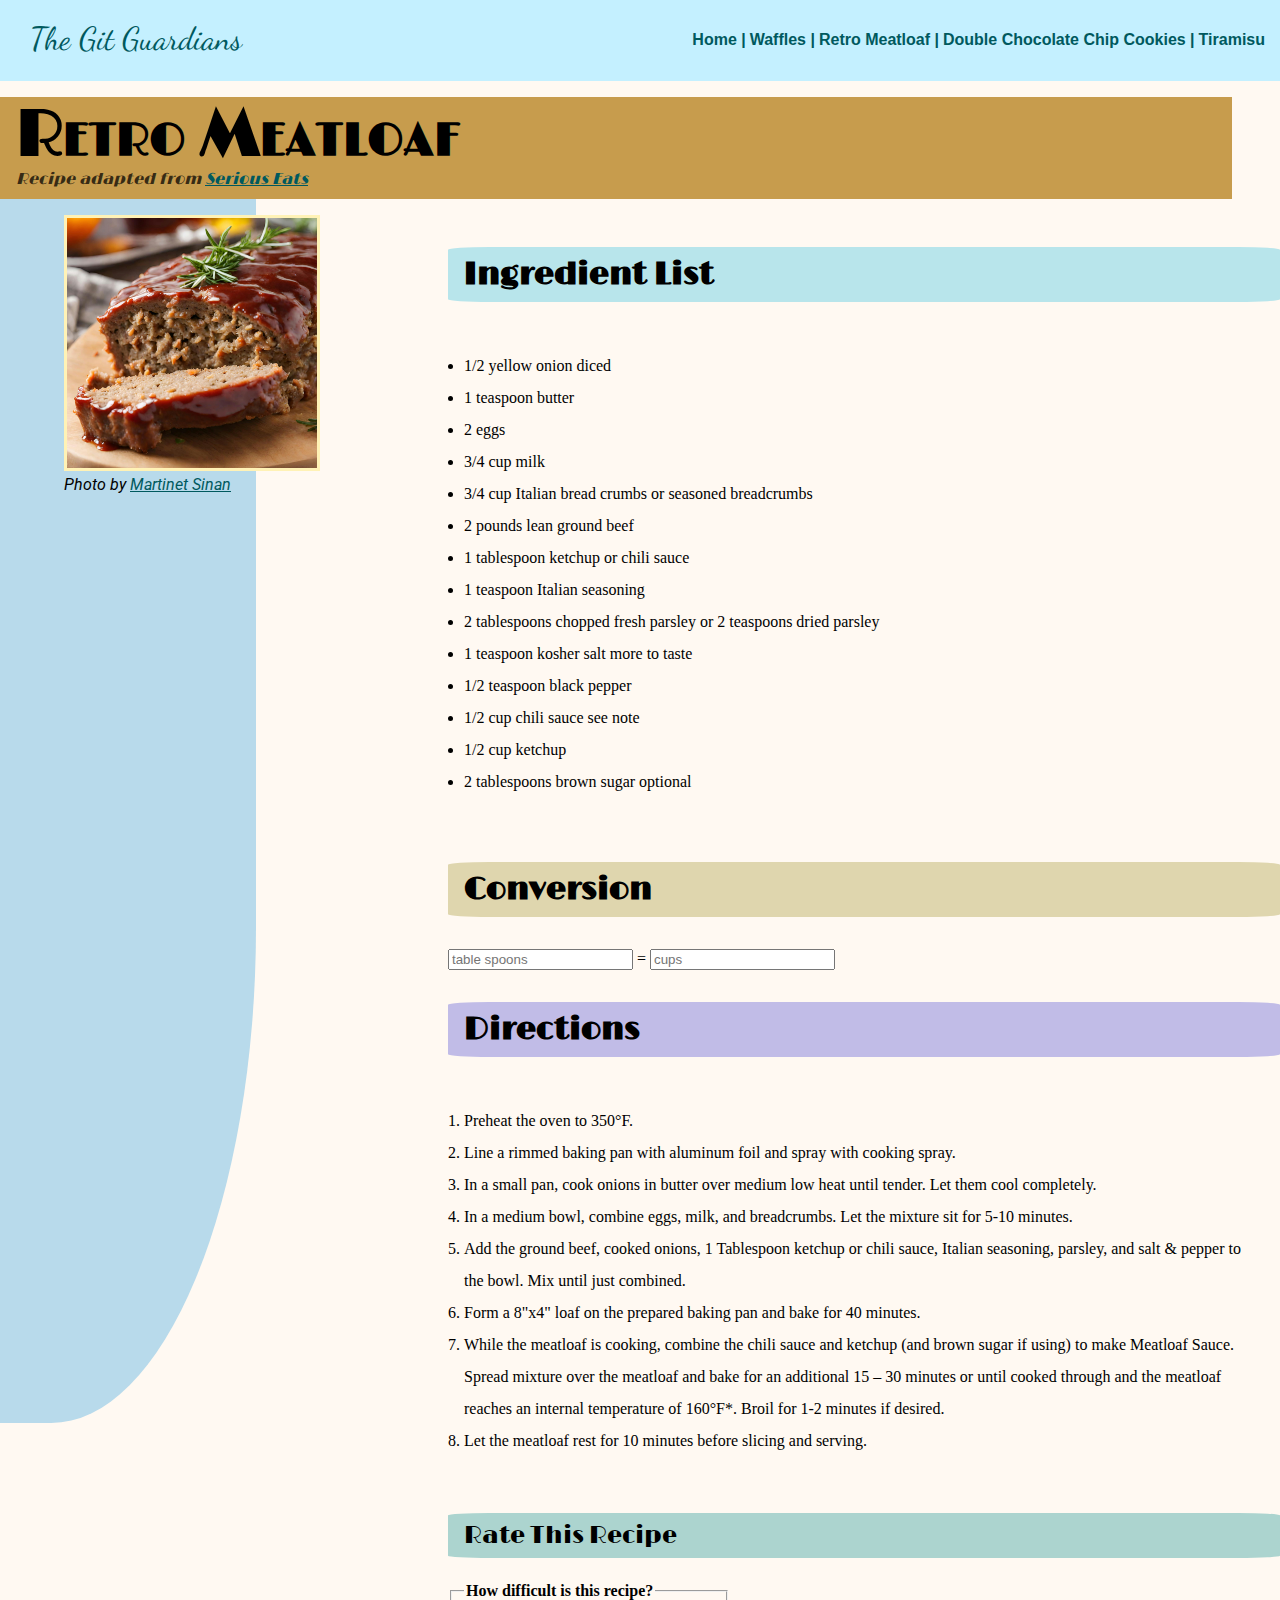
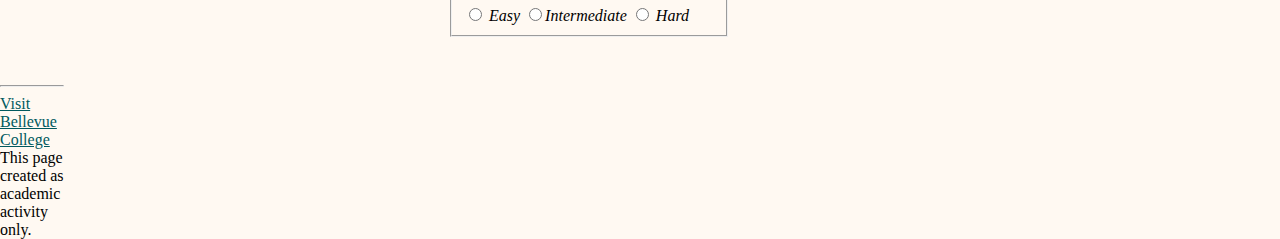
<file: html/colin-meatloaf.html>
<!DOCTYPE html>
<html lang="en">

<head>
    <meta charset="UTF-8">
    <meta name="viewport" content="width=device-width, initial-scale=1.0">
    <meta name="author" content="Colin Moen">

    <link rel="preconnect" href="https://fonts.googleapis.com">
    <link rel="preconnect" href="https://fonts.gstatic.com" crossorigin>
    <link
        href="https://fonts.googleapis.com/css2?family=Caprasimo&family=Chicle&family=EB+Garamond:ital,wght@0,400..800;1,400..800&family=Fascinate&family=Freehand&family=Goblin+One&family=Grand+Hotel&family=Limelight&family=Roboto:ital,wght@0,100..900;1,100..900&family=Spicy+Rice&family=Sulphur+Point:wght@300;400;700&family=Trade+Winds&family=Ultra&family=Wendy+One&family=Yellowtail&display=swap"
        rel="stylesheet">
    <link href="https://fonts.googleapis.com/css2?family=Dancing+Script:wght@400..700&display=swap" rel="stylesheet">
    <link rel="stylesheet" href="../css/style-colin.css">
    <title>Retro Meatloaf</title>

</head>

<body>
    <header class="sticky-header">
        <span class="group-title">The Git Guardians</span>
        <h4>
            <a href="../index.html">Home |</a>
            <a href="../html/mason-waffles.html">Waffles |</a>
            <a href="../html/colin-meatloaf.html">Retro Meatloaf |</a>
            <a href="../html/dixon-cookies.html">Double Chocolate Chip Cookies |</a>
            <a href="../html/hayley-tiramisu.html">Tiramisu</a>
        </h4>
    </header>

    <!-- <div class="header">
        <h1>Colin's Cookbook</h1>
    </div> -->

    <div class="recipe-title-box">
        <h2 class="recipe-title-1">Retro Meatloaf</h2>
        <p class="recipe-title-2">
            <cite>Recipe adapted from <a
                    href="https://www.seriouseats.com/the-food-lab-all-american-meatloaf-excerpt-recipe">Serious
                    Eats</a></cite>
        </p>
    </div>
    <div class="color-grid">
        <div class="grid-color-1"></div>
        <div></div>
        <div></div>
        <div class="grid-color-2"></div>
        <div></div>
        <div></div>
    </div>
    <div class="image-grid">
        <div></div>
        <figure>
            <img class="photo" src="../images/meatloaf-colin.png" alt="Close-up photo of a loaf of meat">
            <figcaption>
                Photo by <a
                    href="https://unsplash.com/@foodfusionfrenzy?utm_content=creditCopyText&utm_medium=referral&utm_source=unsplash">Martinet
                    Sinan</a>
            </figcaption>
        </figure>
        <div class="ingredients">
            <h3>Ingredient List</h3>
            <ul>
                <li> 1/2 yellow onion diced</li>
                <li> 1 teaspoon butter</li>
                <li> 2 eggs</li>
                <li> 3/4 cup milk</li>
                <li> 3/4 cup Italian bread crumbs or seasoned breadcrumbs</li>
                <li> 2 pounds lean ground beef</li>
                <li> 1 tablespoon ketchup or chili sauce</li>
                <li> 1 teaspoon Italian seasoning</li>
                <li> 2 tablespoons chopped fresh parsley or 2 teaspoons dried parsley</li>
                <li> 1 teaspoon kosher salt more to taste</li>
                <li> 1/2 teaspoon black pepper</li>
                <li> 1/2 cup chili sauce see note</li>
                <li> 1/2 cup ketchup</li>
                <li> 2 tablespoons brown sugar optional</li>
            </ul>
        </div>
        <div></div>
        <div></div>
        <div class="conversion">
            <h3>Conversion</h3>
            <input type="text" id="tblspn" name="tblspn" placeholder="table spoons">
            =
            <input type="text" id="cups" name="cups" placeholder="cups">
        </div>
        <div></div>
        <div></div>
        <div class="directions">
            <h3>Directions</h3>
            <ol style="line-height: 1.2">
                <li>Preheat the oven to 350°F.</li>
                <li> Line a rimmed baking pan with aluminum foil and spray with cooking spray.</li>
                <li> In a small pan, cook onions in butter over medium low heat until tender. Let them cool
                    completely.
                </li>
                <li> In a medium bowl, combine eggs, milk, and breadcrumbs. Let the mixture sit for 5-10 minutes.
                </li>
                <li> Add the ground beef, cooked onions, 1 Tablespoon ketchup or chili sauce, Italian seasoning,
                    parsley,
                    and
                    salt & pepper to the bowl. Mix until just combined.</li>
                <li> Form a 8"x4" loaf on the prepared baking pan and bake for 40 minutes.</li>
                <li> While the meatloaf is cooking, combine the chili sauce and ketchup (and brown sugar if using)
                    to
                    make
                    Meatloaf Sauce. Spread mixture over the meatloaf and bake for an additional 15 – 30 minutes or
                    until
                    cooked
                    through and the meatloaf reaches an internal temperature of 160°F*. Broil for 1-2 minutes if
                    desired.
                </li>
                <li> Let the meatloaf rest for 10 minutes before slicing and serving.</li>
            </ol>
        </div>
        <div></div>
        <div></div>
        <div>
            <h3 class="rate">Rate This Recipe</h3>
            <fieldset style="width: 250px;">
                <legend>How difficult is this recipe?</legend>
                <input type="radio" id="easy" name="easy"> Easy
                <input type="radio" id="med" name="med">Intermediate
                <input type="radio" id="hard" name="hard"> Hard
            </fieldset>
            <p>&nbsp;</p>
        </div>
        <footer>
            <hr>
            <div class="row">
                <div id="footer-column" class="col" style="width:100%">
                    <a href="https://www.bellevuecollege.edu/">Visit Bellevue College</a>
                    <span>This page created as academic activity only.</span>
                </div>
            </div>
        </footer>


        <!-- <h3>Equipment List</h3>
        <ul>
            <li>Oven</li>
            <li>Cutting board</li>
            <li>Knife</li>
            <li>Medium Bowl</li>
            <li>Small Pan</li>
        </ul> -->

    </div>





</body>

</html>
</file>
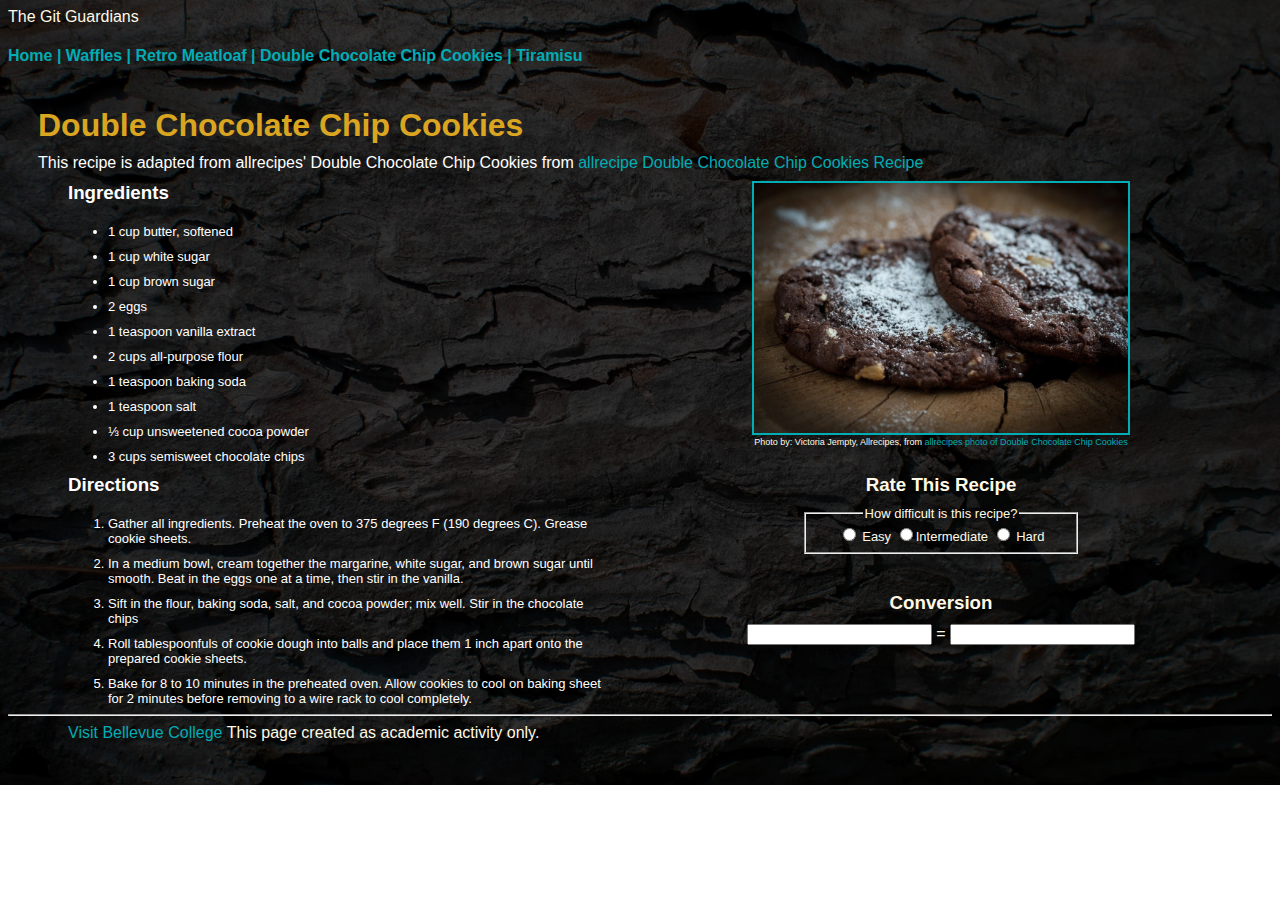
<file: html/dixon-cookies.html>
<!doctype html>
<html lang="en">

<head>

	<meta charset="utf-8">
	<meta name="author" content="Nikole Dixon">
	<meta name="viewport" content="width=device-width, initial-scale=1, shrink-to-fit=no">

	<title>Double Chocolate Chip Cookies</title>
	<link href="https://fonts.googleapis.com/css2?family=Montserrat&family=Roboto&display=swap" rel="stylesheet">
	<link href="https://fonts.googleapis.com/css2?family=Dancing+Script:wght@400..700&display=swap" rel="stylesheet">
	<link rel="stylesheet" href="../css/style-nikole.css">

	<style>
		body {
			background-image: url("../images/cookies-background.jpg");
		}
	</style>

</head>

<body>
	<header class="sticky-header">
		<span class="group-title">The Git Guardians</span>
		<h4>
			<a href="../index.html">Home |</a>
			<a href="../html/mason-waffles.html">Waffles |</a>
			<a href="../html/colin-meatloaf.html">Retro Meatloaf |</a>
			<a href="../html/dixon-cookies.html">Double Chocolate Chip Cookies |</a>
			<a href="../html/hayley-tiramisu.html">Tiramisu</a>
		</h4>
	</header>

	<div>
		<h1>Double Chocolate Chip Cookies</h1>
		<p>This recipe is adapted from allrecipes' Double Chocolate Chip Cookies from
			<a href="https://www.allrecipes.com/recipe/26237/double-chocolate-chip-cookies/">allrecipe Double Chocolate
				Chip Cookies Recipe</a>
		</p>
	</div>

	<div class="wrapper">

		<div class="ingredients">
			<h3>Ingredients</h3>
			<ul>
				<li>1 cup butter, softened</li>
				<li>1 cup white sugar</li>
				<li>1 cup brown sugar</li>
				<li>2 eggs </li>
				<li>1 teaspoon vanilla extract</li>
				<li>2 cups all-purpose flour</li>
				<li>1 teaspoon baking soda</li>
				<li>1 teaspoon salt</li>
				<li>⅓ cup unsweetened cocoa powder</li>
				<li>3 cups semisweet chocolate chips</li>
			</ul>
		</div>

		<div class="figure">
			<figure>
				<img src="../images/double-chocolate-chip-cookies.jpg" alt="Double Chocolate Chip Cookies" height="250">
				<figcaption>Photo by: Victoria Jempty, Allrecipes, from
					<a href="https://www.allrecipes.com/recipe/26237/double-chocolate-chip-cookies/">allrecipes photo of
						Double Chocolate Chip Cookies</a>
				</figcaption>
			</figure>
		</div>

	</div>


	<!--<h3>Equipment</h3>
			  <ul>
				<li>Medium bowl</li>
				<li>Cookie sheets</li>
				<li>Wisk</li>
				<li>Sifter</li>
				<li>Measuring tools</li>
				<li>Mixing Spoon</li>
			  </ul>-->


	<div class="wrapper">

		<div class="directions">
			<h3>Directions</h3>
			<ol>
				<li>Gather all ingredients. Preheat the oven to 375 degrees F (190 degrees C). Grease cookie sheets.
				</li>
				<li>In a medium bowl, cream together the margarine, white sugar, and brown sugar until smooth. Beat in
					the eggs one at a time, then stir in the vanilla.</li>
				<li>Sift in the flour, baking soda, salt, and cocoa powder; mix well. Stir in the chocolate chips</li>
				<li>Roll tablespoonfuls of cookie dough into balls and place them 1 inch apart onto the prepared cookie
					sheets.</li>
				<li>Bake for 8 to 10 minutes in the preheated oven. Allow cookies to cool on baking sheet for 2 minutes
					before removing to a wire rack to cool completely.</li>
			</ol>
		</div>

		<div class="rate">
			<h3 class="rate">Rate This Recipe</h3>
			<fieldset style="width: 250px;">
				<legend>How difficult is this recipe?</legend>
				<input type="radio" id="easy" name="easy"> Easy
				<input type="radio" id="med" name="med">Intermediate
				<input type="radio" id="hard" name="hard"> Hard
			</fieldset>
			<p>&nbsp;</p>

			<h3 class="rate">Conversion</h3>
			<input type="text" id="tblspn" name="tblspn">
			=
			<input type="text" id="cups" name="cups">
		</div>

	</div>
	<footer>
		<hr>
		<div class="row">
			<div id="footer-column" class="col" style="width:100%">
				<a href="https://www.bellevuecollege.edu/">Visit Bellevue College</a>
				<span>This page created as academic activity only.</span>
			</div>
		</div>
	</footer>

</body>

</html>
</file>
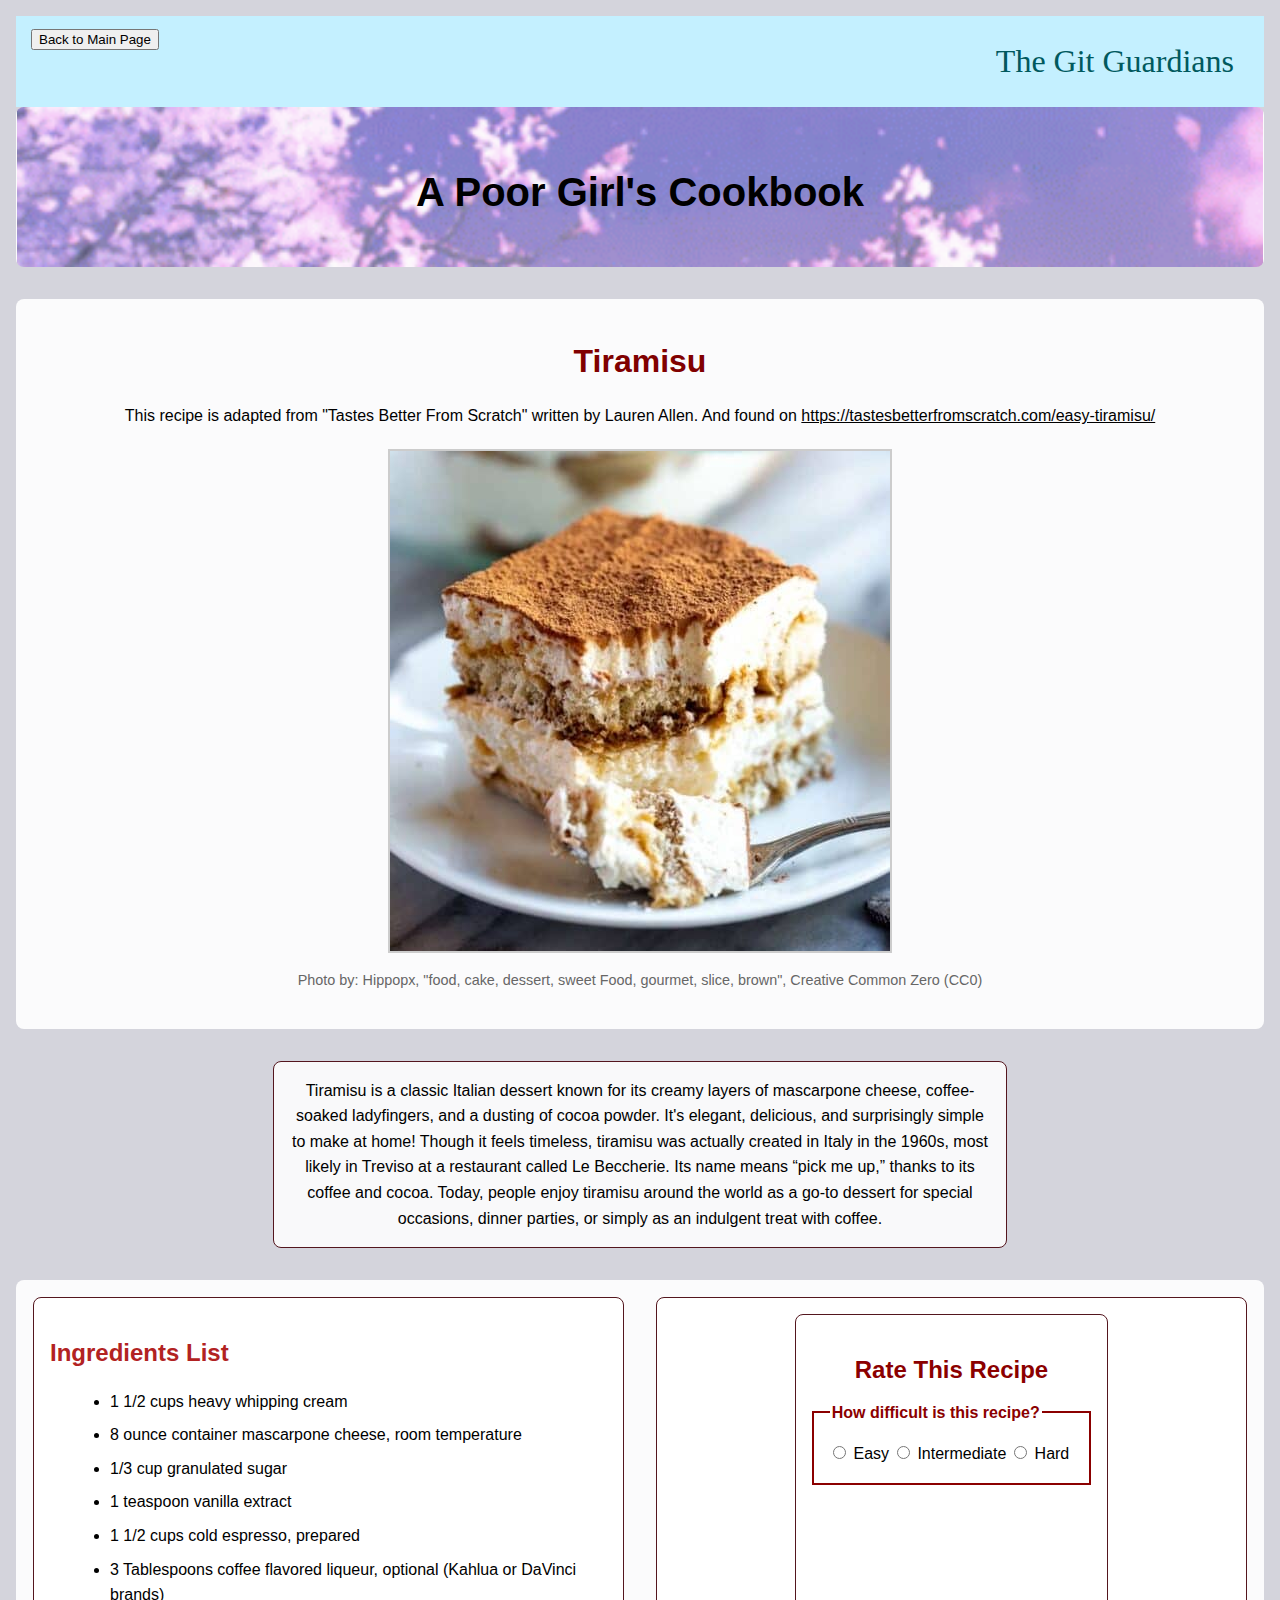
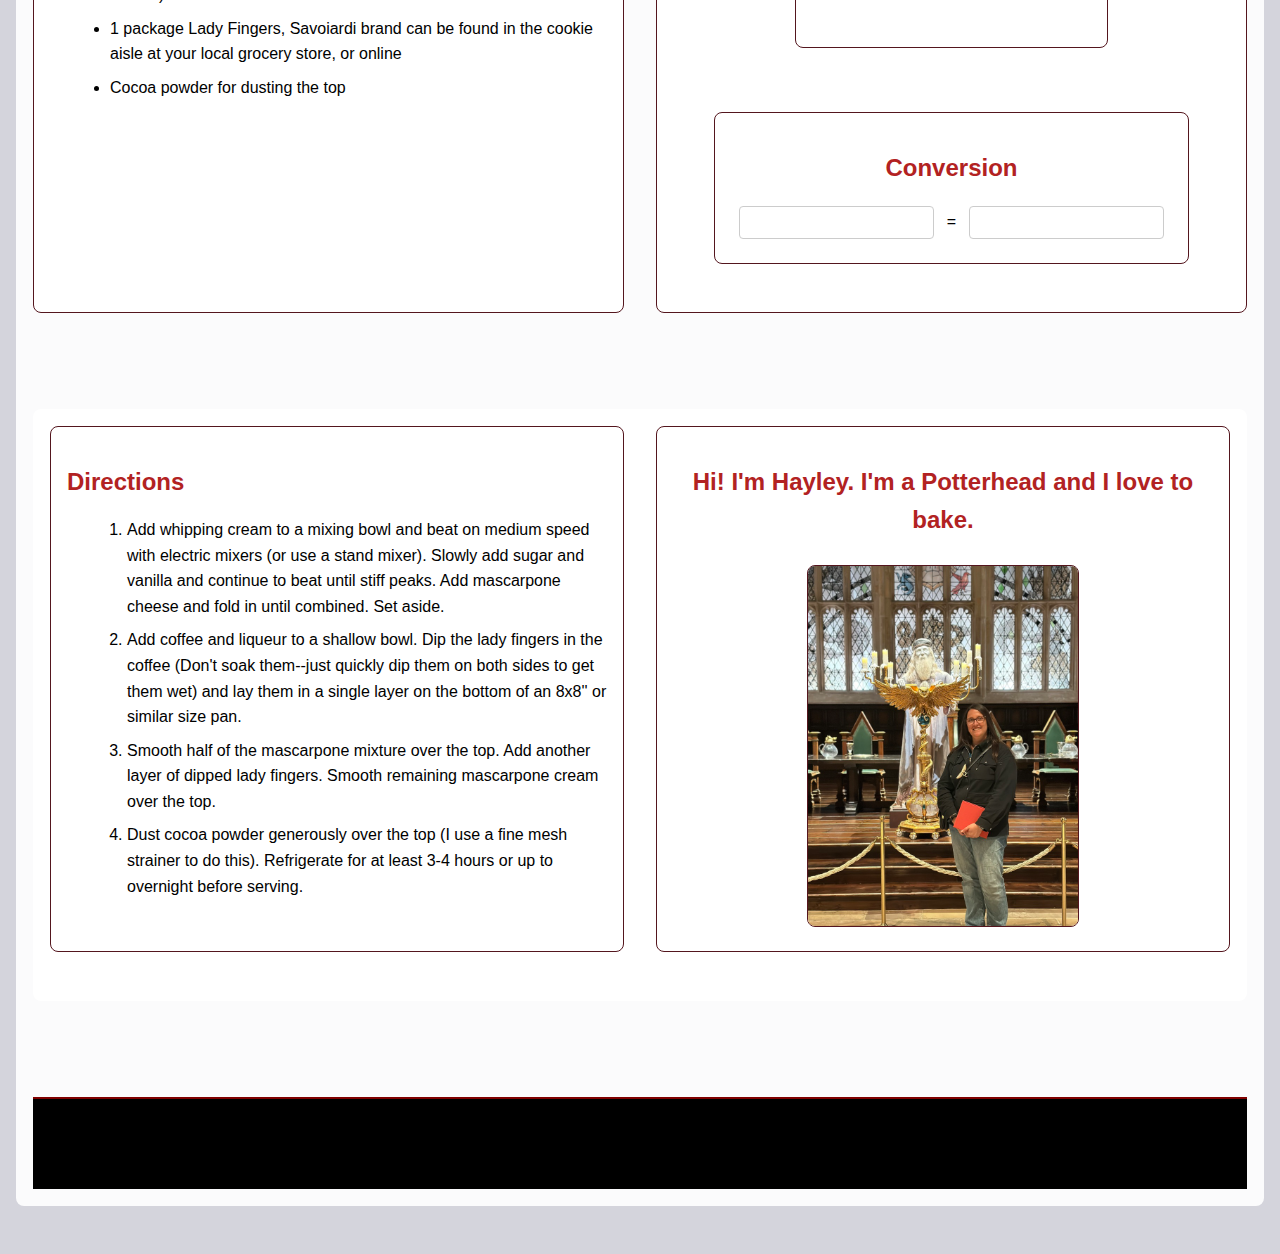
<file: html/hayley-tiramisu.html>
<!DOCTYPE html>
<html lang="en">

<head>
  <meta charset="utf-8">
  <meta name="author" content="Hayley Tymony">
  <link href="../css/style-hayley.css" rel="stylesheet" type="text/css" />
  <title>A Poor Girl's Cookbook</title>
  <header class="sticky-header">
  <a href="../index.html">
    <button type="button">Back to Main Page</button>
  </a>
  <span class="group-title">The Git Guardians</span>
</header>

  <style>
    body {
      background-image: url("../images/newmainbackground.jpg");
      background-repeat: no-repeat;
      background-size: cover;
      background-position: center;
      color: black;
      font-family: Arial, sans-serif;
    }

    p,
    li,
    a {
      color: black;
    }

    a {
      text-decoration: underline;
    }

    .Tiramisu {
      width: 250px;
      height: auto;
    }

    figure {
      margin: 20px 0;
    }

    h1,
    h2,
    h3 {
      margin-top: 20px;
      margin-bottom: 10px;
    }

    ol,
    ul {
      margin-left: 20px;
    }

    .rate {
      color: darkred;
      font-weight: bold;
    }

    .rating-section fieldset {
      border: 2px solid darkred;
    }

    .header-banner {
      background-image: url("../images/cherrybanner.gif");
      background-repeat: no-repeat;
      background-size: cover;
      background-position: center;
      padding: 2rem;
      text-align: center;
      color: white;
    }
  </style>
</head>

<body>

  <div class="header-banner">
    <h1>A Poor Girl's Cookbook</h1>
  </div>

  <div>
    <h2>Tiramisu</h2>
    <p>
      This recipe is adapted from "Tastes Better From Scratch" written by Lauren Allen.
      And found on <a
        href="https://tastesbetterfromscratch.com/easy-tiramisu/">https://tastesbetterfromscratch.com/easy-tiramisu/</a>
    </p>
    <figure>
      <img src="../images/Tiramisu.jpg" alt="dessert" class="tiramisu">
      <figcaption>Photo by: Hippopx, "food, cake, dessert, sweet Food, gourmet, slice, brown", Creative Common Zero
        (CC0)</figcaption>
    </figure>
  </div>

  <p class="intro">
    Tiramisu is a classic Italian dessert known for its creamy layers of mascarpone cheese, coffee-soaked ladyfingers,
    and a dusting of cocoa powder. It's elegant, delicious, and surprisingly simple to make at home! Though it feels
    timeless, tiramisu was actually created in Italy in the 1960s, most likely in Treviso at a restaurant called Le
    Beccherie. Its name means “pick me up,” thanks to its coffee and cocoa. Today, people enjoy tiramisu around the
    world as a go-to dessert for special occasions, dinner parties, or simply as an indulgent treat with coffee.
  </p>

  <!-- Flexbox start -->
  <div class="ingredients-and-rating">
    <div class="ingredients-section">
      <h3>Ingredients List</h3>
      <ul>
        <li>1 1/2 cups heavy whipping cream</li>
        <li>8 ounce container mascarpone cheese, room temperature</li>
        <li>1/3 cup granulated sugar</li>
        <li>1 teaspoon vanilla extract</li>
        <li>1 1/2 cups cold espresso, prepared</li>
        <li>3 Tablespoons coffee flavored liqueur, optional (Kahlua or DaVinci brands)</li>
        <li>1 package Lady Fingers, Savoiardi brand can be found in the cookie aisle at your local grocery store, or
          online</li>
        <li>Cocoa powder for dusting the top</li>
      </ul>
    </div>

    <div class="right-column">
      <div class="rating-section">
        <h3 class="rate">Rate This Recipe</h3>
        <fieldset>
          <legend>How difficult is this recipe?</legend>
          <input type="radio" id="easy" name="easy"> Easy
          <input type="radio" id="med" name="easy"> Intermediate
          <input type="radio" id="hard" name="easy"> Hard
        </fieldset>
        <p>&nbsp;</p>
      </div>

      <div class="conversion-section">
        <h3>Conversion</h3>
        <input type="text" id="tblspn" name="tblspn"> =
        <input type="text" id="cups" name="cups">
      </div>
    </div>
    <!-- <h3>Equipment List</h3>
      <ul>
        <li>8x8 dish</li>
        <li>Hand mixer</li>
      </ul> -->
    <div class="directions-and-about">
      <div class="directions-box">
        <h3>Directions</h3>
        <ol>
          <li>Add whipping cream to a mixing bowl and beat on medium speed with electric mixers (or use a stand mixer).
            Slowly add sugar and vanilla and continue to beat until stiff peaks. Add mascarpone cheese and fold in until
            combined. Set aside.</li>
          <li>Add coffee and liqueur to a shallow bowl. Dip the lady fingers in the coffee (Don't soak them--just
            quickly dip them on both sides to get them wet) and lay them in a single layer on the bottom of an 8x8'' or
            similar size pan.</li>
          <li>Smooth half of the mascarpone mixture over the top. Add another layer of dipped lady fingers. Smooth
            remaining mascarpone cream over the top.</li>
          <li>Dust cocoa powder generously over the top (I use a fine mesh strainer to do this). Refrigerate for at
            least 3-4 hours or up to overnight before serving.</li>
        </ol>
      </div>

      <div class="about-box">
        <h3>Hi! I'm Hayley. I'm a Potterhead and I love to bake.</h3>
        <img src="../images/hayley.jpg" alt="hayley">
      </div>
    </div>
    
    <footer class="page-footer">
      <p>This page was created as an academic activity only.</p>
    </footer>
</body>

</html>
</file>
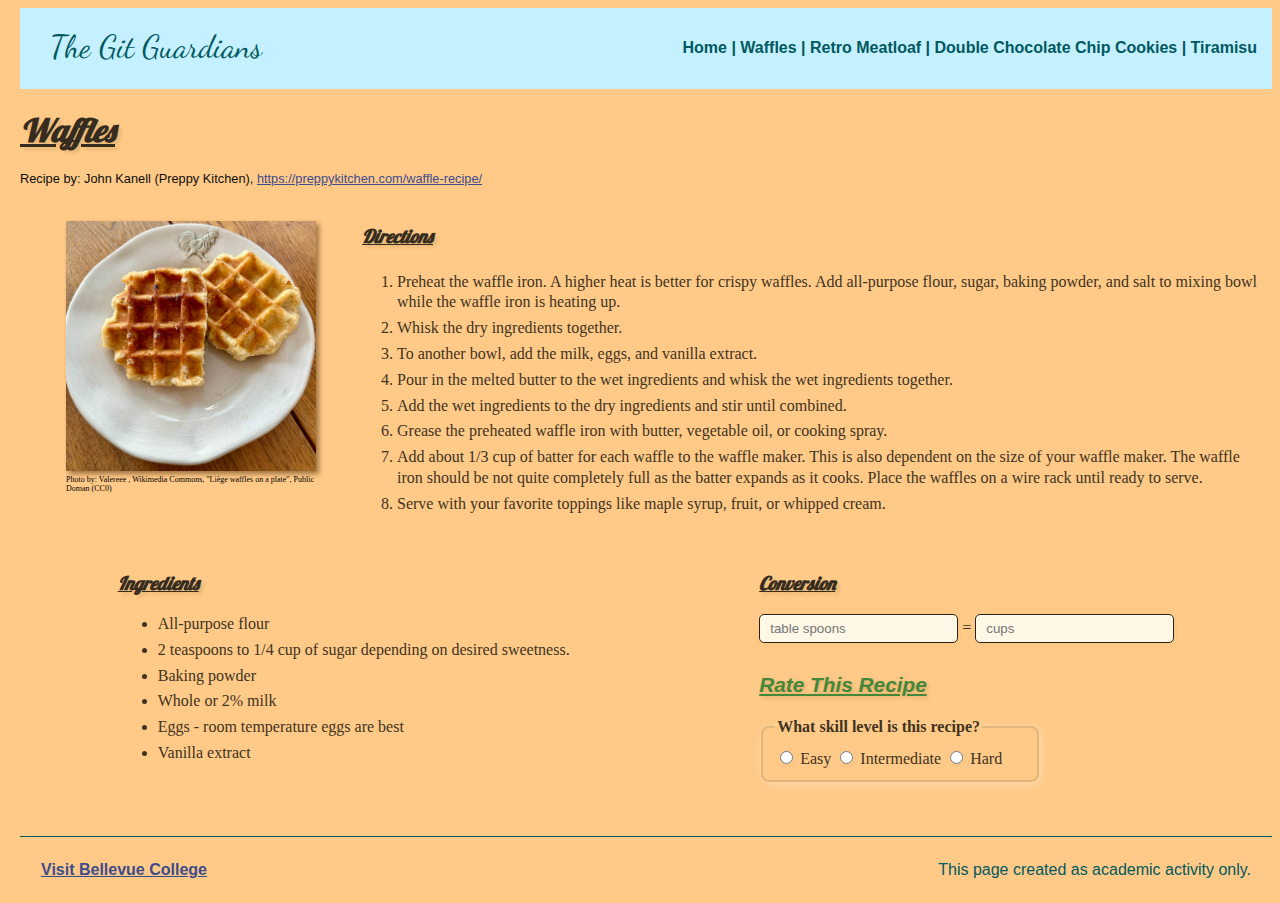
<file: html/mason-waffles.html>
<!DOCTYPE html>
<html lang="en">

<head>
    <meta charset="UTF-8">
    <meta name="author" content="Mason Wachter">
    <meta name="viewport" content="width=device-width, initial-scale=1.0">
    <link rel="stylesheet" href="../css/style-mason.css" type="text/css">
    <link rel="stylesheet" href="https://fonts.googleapis.com/css?family=Lobster&display=swap">
    <link href="https://fonts.googleapis.com/css2?family=Dancing+Script:wght@400..700&display=swap" rel="stylesheet">
    <title>Waffles</title>
</head>


<body>
	<header class="sticky-header">
		<span class="group-title">The Git Guardians</span>
		<h4>
			<a href="../index.html">Home |</a>
			<a href="../html/mason-waffles.html">Waffles |</a>
			<a href="../html/colin-meatloaf.html">Retro Meatloaf |</a>
			<a href="../html/dixon-cookies.html">Double Chocolate Chip Cookies |</a>
			<a href="../html/hayley-tiramisu.html">Tiramisu</a>
		</h4>
	</header>


    <h1>Waffles</h1>

    <p class="credit">
        Recipe by: John Kanell (Preppy Kitchen),
        <a href="https://preppykitchen.com/waffle-recipe/" target="_blank">https://preppykitchen.com/waffle-recipe/</a>
    </p>

    <div class="wrapper">

        <div class="box1">

            <figure>
                <img src="../images/waffleimage.jpg" alt="Waffle Image" height="250">
                <figcaption>
                    Photo by: Valereee , Wikimedia Commons, "Liège waffles on a plate", Public Doman (CC0)
                </figcaption>
            </figure>

        </div>

        <div class="box2">

            <h3>Directions</h3>

            <ol>
                <li>Preheat the waffle iron. A higher heat is better for crispy waffles. Add all-purpose flour, sugar,
                    baking powder, and salt to mixing bowl while the waffle iron is heating up.</li>
                <li>Whisk the dry ingredients together.</li>
                <li>To another bowl, add the milk, eggs, and vanilla extract.</li>
                <li>Pour in the melted butter to the wet ingredients and whisk the wet ingredients together.</li>
                <li>Add the wet ingredients to the dry ingredients and stir until combined.</li>
                <li>Grease the preheated waffle iron with butter, vegetable oil, or cooking spray.</li>
                <li>Add about 1/3 cup of batter for each waffle to the waffle maker. This is also dependent on the size
                    of your waffle maker. The waffle iron should be not quite completely full as the batter expands as
                    it cooks. Place the waffles on a wire rack until ready to serve.</li>
                <li>Serve with your favorite toppings like maple syrup, fruit, or whipped cream.</li>
            </ol>

        </div>
    </div>
    <div class="wrapper">

        <div class="box3">

            <h3>Ingredients</h3>

            <ul>
                <li>All-purpose flour</li>
                <li>2 teaspoons to 1/4 cup of sugar depending on desired sweetness.</li>
                <li>Baking powder</li>
                <li>Whole or 2% milk</li>
                <li>Eggs - room temperature eggs are best</li>
                <li>Vanilla extract</li>
            </ul>



        </div>
        <div class="box4">

            <h3>Conversion</h3>
				<input type="text" id="tblspn" name="tblspn" placeholder="table spoons">
				=
				<input type="text" id="cups" name="cups" placeholder="cups">

            <h3 class="rate">Rate This Recipe</h3>
            <fieldset style="width: 250px;">
                <legend>What skill level is this recipe?</legend>
                <input type="radio" id="easy" name="skill"> Easy
                <input type="radio" id="med" name="skill"> Intermediate
                <input type="radio" id="hard" name="skill"> Hard
            </fieldset>
            <p>&nbsp;</p>

        </div>

        <!--
        <h3>Equipment</h3>

        <ul>
            <li>Waffle iron</li>
            <li>Mixing bowl</li>
            <li>Whisk or electric mixer</li>
            <li>Measuring cups and spoons</li>
        </ul>
    -->
    </div>

    <footer>
		<hr>
		<div class="row">
			<div id="footer-column" class="col">
				<a href="https://www.bellevuecollege.edu/">Visit Bellevue College</a>
				<span>This page created as academic activity only.</span>
			</div>
		</div>
	</footer>
</body>
</html>
</file>
<file: css/style-colin.css>
html {
    height: 100%;
}

body {
    height: 100%;
    margin: 0;
    background-color: rgb(255, 249, 242);
}

.color-grid {
    margin: -2rem 0 0 0;
    /* background-color: rgb(200, 200, 200, 10); */
    width: 100%;
    height: 1240px;
    /* border: 4px solid black; */
    display: grid;
    grid-template-columns: 20% 40% 40%;
    grid-template-rows: auto;
    position: absolute;
    z-index: 0;
}

.grid-color-1 {
    background-color: rgb(184, 218, 235);
    /* border: 3px solid red; */
    z-index: 0;
}

.grid-color-2 {
    background-color: rgb(184, 218, 235);
    /* border: 3px solid red; */
    z-index: 0;
    border-bottom-right-radius: 80%;
    border-bottom-left-radius: 0%;
}

.header {
    font-family: 'Limelight';
    background-image: url('../images/retro-bg-colin.jpg');
    background-size: cover;
    background-repeat: no-repeat;
    display: flex;
    flex-direction: column;
    margin: 0;
}

.sticky-header {
    position: sticky;
    top: 0;
    background-color: #C4F0FF;
    color: #00595e;
    padding: 10px 15px;
    display: flex;
    justify-content: space-between;
    z-index: 2;
}

.group-title {
    font-family: 'Dancing Script', cursive;
    font-size: 2em;
    font-style: bold;
    padding: 10px 15px;
    color: #00595e;
}

cite {
    font-style: italic;
    font-weight: 100;
}

.recipe-title-box {
    background-color: rgb(199, 156, 77);
    display: flex;
    flex-direction: column;
    max-width: 95%;
    margin: 1rem 1rem 1rem 0;
    position: relative;
    z-index: 1;
    padding-left: 1rem;
    padding-left: 1rem;
}

.recipe-title-1 {
    flex: 1 1 auto;
    margin-bottom: 0;
    margin-top: 0;
}

.recipe-title-2 {
    margin-top: 0;
    color: rgba(0, 0, 0, 0.733);
    font-family: 'Limelight';
    flex: 2 1 auto;

}

.image-grid {
    width: 100%;
    height: 1300px;
    /* border: 4px solid black; */
    display: grid;
    grid-template-columns: 5% 30% 65%;
    /* grid-template-rows: 400px 150px 400px 250px 100px; */
    grid-template-rows: auto;
    position: relative;
    /* z-index: 1; */
}

.image-box {
    max-width: 30%;
    min-width: 250px;
    display: flex;
    flex-direction: column;
    padding: 1rem;
    margin-top: -4rem;
    padding-top: 4rem;
    padding-bottom: 6rem;
    position: relative;
    z-index: 0;
}

figure {
    margin: 0 0 0 0;

}

.photo {
    border: 3px solid rgb(255, 242, 182);
    /* margin-left: 2rem; */
}


figcaption {
    font-family: 'Roboto';
    color: rgb(0, 0, 0);
    font-style: oblique;
}


h1 {
    font-size: 7rem;
    color: rgb(255, 255, 255);
    font-family: 'Limelight';
    padding: 0rem;
    text-align: center;
}

h2 {
    font-size: 4rem;
    font-family: 'Limelight';
    font-variant: small-caps;
    color: rgb(0, 0, 0);
}

h3 {
    color: rgb(0, 0, 0);
    font-family: 'Limelight';
    font-size: 2rem;
    background-color: #acd4cf;
    border-radius: 5%;
    padding: 0.5rem 0 0.5rem 1rem;
}

h4 a {
    color: #00595e;
    font-family: 'Calibri', sans-serif;
    text-decoration: none;
}

h4 a:hover {
    color: rgb(199, 156, 77);

}

p {

    line-height: 0.5em;
}

ul {
    padding: 1rem;
}

ol {
    padding: 1rem;
}

li {
    color: rgb(0, 0, 0);
    line-height: 2em;
}

a {
    color: rgb(33, 36, 78);
}

a:hover {
    color: rgb(210, 128, 221);
    text-decoration: none;
    font-size: 1.05em;
}

a:visited {
    color: rgba(177, 49, 49, 0.76);
}

.ingredients>h3 {
    background-color: rgb(184, 229, 235);
}

.conversion>h3 {

    background-color: rgb(223, 214, 174);
}


.directions>h3 {
    background-color: rgb(193, 188, 231);
}

.rate {
    font-size: 1.5rem;
    font-weight: 100;
}

fieldset {
    color: rgb(0, 0, 0);
    font-style: oblique;

}

fieldset legend {
    font-weight: 600;
    font-style: normal;
}

.disclaimer {
    padding: 1rem;
    font-family: 'Garamond';
    font-weight: 500;
    font-variant: small-caps;
}


/* ---------FOOTER--------*/


#hr {
    color: #00595e;
    grid-column: 1/4;
    grid-row: 5;
}

hr {
    color: #00595e;
}


#footer {
    font-family: 'Calibri', sans-serif;
    font-weight: 700;
    color: #00595e;
    padding: 10px 15px;
    width: 100%;
    grid-column: 1/4;
    grid-row: 6;
    display: flex;
    justify-content: space-between;
    align-items: center;
    grid-column: 1/4;
}


a {
    color: #00595e;
}
</file>
<file: css/style-nikole.css>
body {
    background-size: cover;
    background-repeat: no-repeat;
    background-position: center;
    color: #fff9e6;
    font-family: 'Calibri', sans-serif;
}
h1, h2 {
    font-family: 'relation', sans-serif;
    color: goldenrod;
    padding-top: 20px;
    margin: 0 auto;
}

p, h3, ul, li, ol {
	color: #fff;
	text-align: left;
    padding-top: 10px;
    margin: 0 auto;
}

ul, li, ol {
	font-size: small;
}

figure {
    font-size: xx-small;
	text-align: center;
}

img {
    border: 2px solid #00adb5;
    position: relative;
}

a {
    color: #00adb5;
    text-decoration: none;
}

a:hover {
    color: goldenrod;
}

.rate {
	color: #fff9e6;
	text-align: center;
    padding-bottom: 10px;
}

fieldset {
	color: #fff9e6;
   	font-size: small;
    margin: 0 auto;
}

.wrapper {
  display: flex;
}

.wrapper div {
  flex: 1;
}

div {
    /*border: double cornflowerblue;*/
    padding-right: 30px;
    padding-left: 30px;
}
</file>
<file: css/style-hayley.css>
body {
  background-image: url("../image/newmainbackground.jpg");
  background-repeat: no-repeat;
  background-size: cover;
  background-position: center;
  color: #333333;
  font-family: Arial, sans-serif;
  line-height: 1.6;
  margin: 0;
  padding: 1rem;
}

.intro {
  max-width: 700px;
  margin: 1rem auto;
  background-color: rgba(255, 255, 255, 0.85);
  padding: 1rem;
  border-radius: 8px;
  border: 1px solid #ccc;
  text-align: center;
  border: 1px solid #54161E;
}

a {
  color: #0066cc;
}

h1 {
  font-size: 2.5rem;
  text-align: center;
  margin-bottom: 1rem;
  color: #000000;
}

h2 {
  font-size: 2rem;
  color: #800000;
  margin-top: 2rem;
  margin-bottom: 1rem;
  text-align: center;
}

h3 {
  font-size: 1.5rem;
  color: #b22222;
  margin-top: 1.5rem;
  margin-bottom: 1rem;
}

p {
  font-size: 1rem;
  margin-bottom: 1rem;
  color: #333333;
  text-align: center;
}

ul,
ol {
  margin-left: 2rem;
}

li {
  margin-bottom: 0.5rem;
}

figure {
  margin: 1rem 0;
  text-align: center;
}

img {
  max-width: 100%;
  height: auto;
  border: 2px solid #ccc;
}

figcaption {
  font-size: 0.9rem;
  color: #666666;
  margin-top: 0.5rem;
}

div {
  background-color: rgba(255, 255, 255, 0.9);
  padding: 1rem;
  margin-bottom: 2rem;
  border-radius: 8px;
  border: 1px solid #00000000;
}

hr {
  border: none;
  border-top: 1px solid #ccc;
  margin: 2rem 0;
}

input {
  padding: 0.5rem;
  border: 1px solid #ccc;
  border-radius: 4px;
  margin: 0.2rem;
}

/* Header Banner with GIF Background */
.header-banner {
  background-image: url("image/cherrybanner.gif");
  background-repeat: no-repeat;
  background-size: cover;
  background-position: center;
  padding: 2rem;
  text-align: center;
  color: white;
}

/* .header-banner h1 {
  background-color: rgba(0, 0, 0, 0.5);
  display: inline-block;
  padding: 0.5rem 1rem;
  border-radius: 8px;
} */

.sticky-header {
    position: sticky;
    top: 0;
    background-color: #C4F0FF;
    color: #00595e;
    padding: 10px 15px;
    display: flex;
    justify-content: space-between;
}

.group-title {
    font-family: 'Dancing Script', cursive;
    font-size: 2em;
    font-style: bold;
    padding: 10px 15px;
    color: #00595e;
}

/* Rating Section Styles */
.rating-section {
  flex: 1 1 300px;
  background-color: rgba(255, 255, 255, 0.9);
  padding: 1rem;
  border-radius: 8px;
  border: 1px solid #54161E;

  /* NEW centering rules */
  display: flex;
  flex-direction: column;
  align-items: center;
}

.rating-section fieldset {
  border: 2px solid darkred;
  padding: 1rem;
  width: 100%;
  box-sizing: border-box;
}

.rating-section legend {
  font-weight: bold;
  color: darkred;
}

.ingredients-and-rating {
  display: flex;
  flex-direction: row;
  justify-content: space-between;
  gap: 2rem;
  flex-wrap: wrap;
  margin: 2rem 0;
}

@media (max-width: 700px) {
  .ingredients-and-rating {
    flex-direction: column;
  }
}

.ingredients-section,
.rating-section {
  flex: 1 1 300px;
  background-color: rgba(255, 255, 255, 0.9);
  padding: 1rem;
  border-radius: 8px;
  border: 1px solid #54161E;
}

.right-column {
  display: flex;
  flex-direction: column;
  align-items: center;
  flex: 1 1 300px;
  background-color: rgba(255, 255, 255, 0.9);
  padding: 1rem;
  border-radius: 8px;
  border: 1px solid #54161E;
  gap: 2rem;
}

.conversion-section {
  text-align: center;
  border: 1px solid #54161E;
}

.conversion-section input {
  margin: 0.5rem;
  padding: 0.5rem;
  border: 1px solid #ccc;
  border-radius: 4px;
}

.directions-and-about {
  display: flex;
  flex-wrap: wrap;
  gap: 2rem;
  margin: 2rem 0;
  justify-content: space-between;
}

.directions-box,
.about-box {
  flex: 1 1 300px;
  background-color: rgba(255, 255, 255, 0.9);
  padding: 1rem;
  border-radius: 8px;
  border: 1px solid #54161E;
}

.about-box {
  text-align: center;
}

.about-box img {
  max-width: 50%;
  height: auto;
  border-radius: 8px;
  border: 1px solid #54161E;
  margin-top: 1rem;
}

.page-footer {
  background-color: #000000;
  text-align: right;
  padding: 1rem;
  font-size: 0.9rem;
  position: relative;
  bottom: 0;
  width: 100%;
  border-top: 2px solid #800000;
  margin-top: 2rem;
}

/* ---------FOOTER--------*/
footer {
    color: #00595e;
}

hr {
    height: 1px;
    background-color: #00595e;
    border: none;
}

#footer-column {
    display: flex;
    justify-content: space-between;
    align-items: center;
    padding: 10px 15px;
}

footer a {
    font-weight: 700;
    text-decoration: underline;
}

footer a:hover {
    color: goldenrod;
}

footer a:visited {
    color: #00595e;
}
</file>
<file: css/style-mason.css>
.sticky-header {
    position: sticky;
    top: 0;
    background-color: #C4F0FF;
    color: #00595e;
    padding: 10px 15px;
    display: flex;
    justify-content: space-between;
}

.group-title {
    font-family: 'Dancing Script', cursive;
    font-size: 2em;
    font-style: bold;
    padding: 10px 15px;
    color: #00595e;
}

h4 a {
    color: #00595e;
    font-family: 'Calibri', sans-serif;
    text-decoration: none;
}

body {
    background-color: #ffca88;
    color: #41331f;
    margin-left: 20px;
    font-family: 'Calibri', sans-serif;
}

.wrapper {
    display: flex;
    justify-content: space-around;
}

div {
    border: double rgba(100, 148, 237, 0);
    font-family: Georgia, serif;
}

h1,
h2,
h3 {
    color: #352c1f;
    font-family: 'Lobster', cursive;
    font-style: oblique;
    text-shadow: 3px 3px 3px #daab6a96;
    text-decoration-line: underline;
}

a {
    color: #3e4c8b;
}

ul {
    list-style-type: disc
}

li {
    line-height: 1.3;
    margin-bottom: 5px;
}

figure {
    margin-bottom: 30px;
}

img {
    box-shadow: 3px 3px 5px #9c7241;
}

figcaption {
    font-size: 0.5em;
    color: #000000;
}

.credit {
    font-size: 0.8em;
    color: #0e0d0d;
    text-align: left;
}

fieldset {
    border: 2px solid #e2b77c;
    border-radius: 8px;
    padding: 12px 12px;
    box-shadow: 2px 2px 8px #ffffff55;
}

legend {
    font-weight: bold;
}

input {
    padding: 6px 10px;
    border: 1px solid #2b2317;
    border-radius: 5px;
    background-color: #fff8e7;
    box-shadow: 1px 1px 4px #e2b77c33;
}

ol {
    margin-left: 30px;
    padding: 5px;
}

p {
    font-size: 0.8em;
    color: #444039;
    text-align: right;
}

.rate {
    color: #43883a;
    font-size: 1.3em;
    font-family: 'Trebuchet MS', sans-serif;
    text-shadow: 2px 2px 4px #a36c1e55;
    margin-top: 30px;
}

/* ---------FOOTER--------*/
footer {
    color: #00595e;
}

hr {
    height: 1px;
    background-color: #00595e;
    border: none;
}

#footer-column {
    display: flex;
    justify-content: space-between;
    align-items: center;
    padding: 10px 15px;
    font-family: 'Calibri', sans-serif;
}

footer a {
    font-weight: 700;
    text-decoration: underline;
    font-family: 'Calibri', sans-serif;
}

footer a:hover {
    color: goldenrod;
}

footer a:visited {
    color: #00595e;
}
</file>
